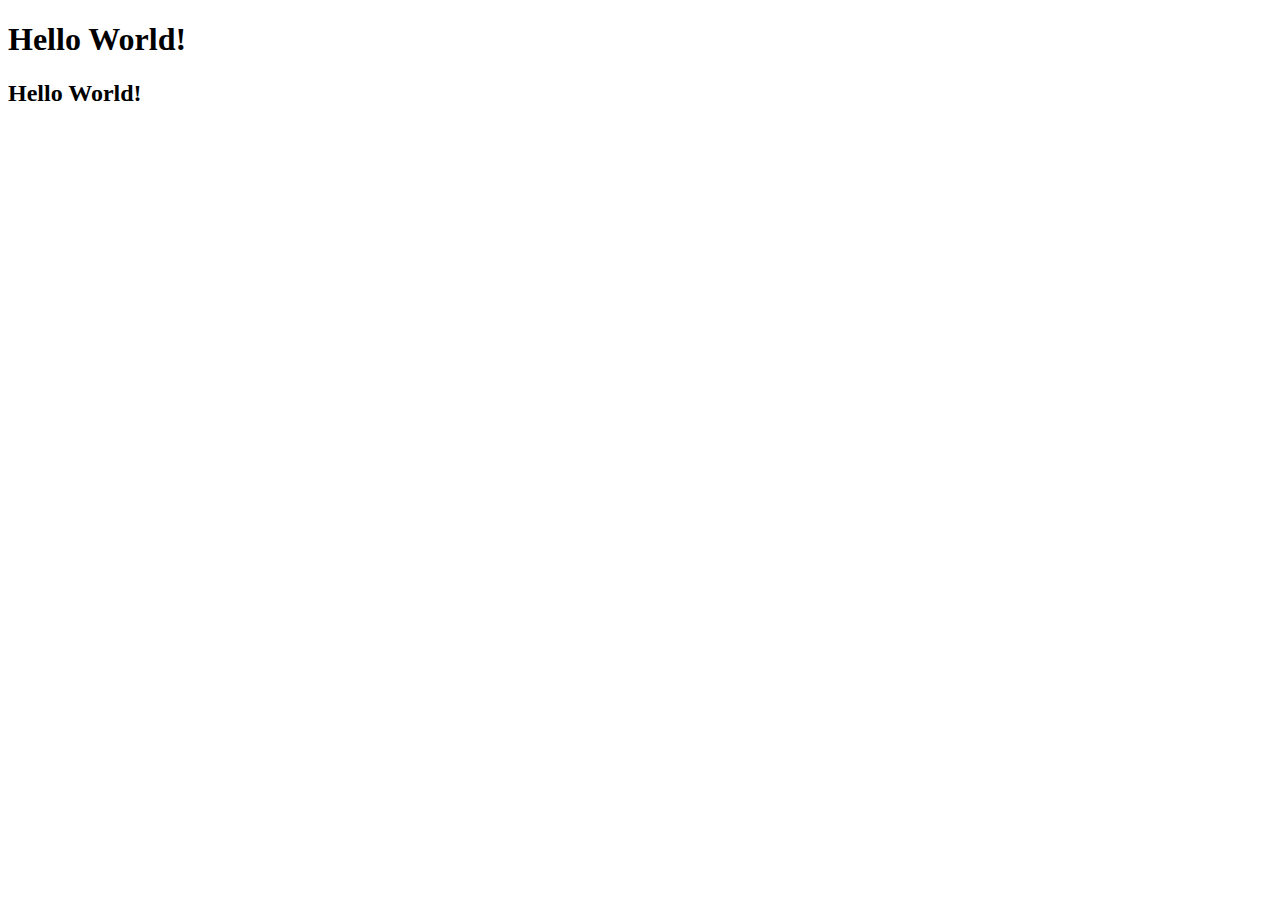
<file: frontend/index.html>
<!DOCTYPE html>
<html lang="en">
<head>
    <meta charset="UTF-8">
    <meta name="viewport" content="width=device-width, initial-scale=1.0">
    <title>Hello World!</title>
</head>
<body>
    <h1>Hello World!</h1>
    <h2>Hello World!</h2>
</body>
</html>
</file>
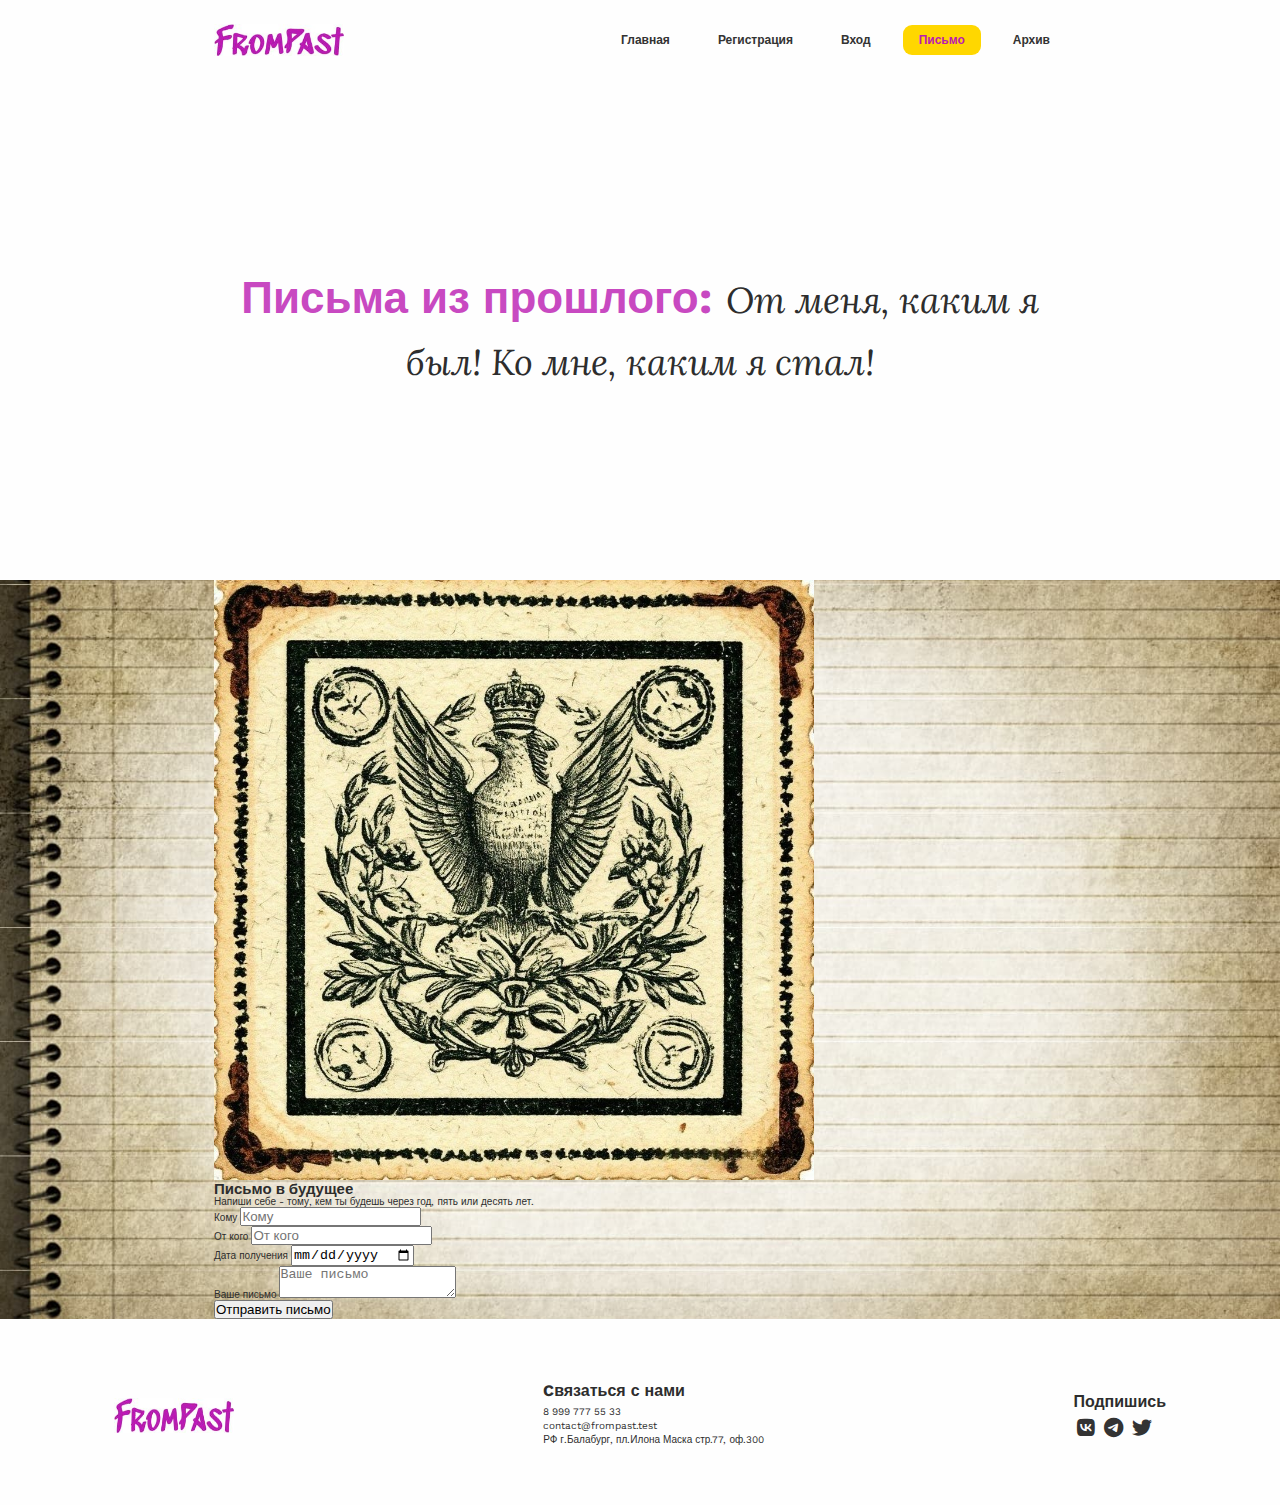
<file: frontend/letter.html>
<!DOCTYPE html>
<html lang="ru">
	<head>
		<meta charset="UTF-8" />
		<meta name="viewport" content="width=device-width, initial-scale=1.0" />
		<link rel="preconnect" href="https://fonts.googleapis.com" />
		<link rel="preconnect" href="https://fonts.gstatic.com" crossorigin />
		<link
			href="https://fonts.googleapis.com/css2?family=Work+Sans:ital,wght@0,100..900;1,100..900&display=swap"
			rel="stylesheet"
		/>
		<link rel="preconnect" href="https://fonts.googleapis.com" />
		<link rel="preconnect" href="https://fonts.gstatic.com" crossorigin />
		<link
			href="https://fonts.googleapis.com/css2?family=Lato:ital,wght@0,100;0,300;0,400;0,700;0,900;1,100;1,300;1,400;1,700;1,900&display=swap"
			rel="stylesheet"
		/>
		<link rel="preconnect" href="https://fonts.googleapis.com" />
		<link rel="preconnect" href="https://fonts.gstatic.com" crossorigin />
		<link
			href="https://fonts.googleapis.com/css2?family=Lora:ital,wght@0,400..700;1,400..700&display=swap"
			rel="stylesheet"
		/>
		<link
			rel="stylesheet"
			href="https://cdnjs.cloudflare.com/ajax/libs/font-awesome/6.7.2/css/all.min.css"
			integrity="sha512-Evv84Mr4kqVGRNSgIGL/F/aIDqQb7xQ2vcrdIwxfjThSH8CSR7PBEakCr51Ck+w+/U6swU2Im1vVX0SVk9ABhg=="
			crossorigin="anonymous"
			referrerpolicy="no-referrer"
		/>
		<link rel="icon" href="/frontend/images/favicon-32x32.png" />
		<link rel="stylesheet" href="/frontend/css/styles.css" />
		<title>FromPast</title>
	</head>
	<body>
		<header class="header">
			<div class="container container-sm header-flex">
				<img src="/frontend/images/logo.png" alt="" class="logo" />
				<ul class="main-menu">
					<li><a href="index.html">Главная</a></li>
					<li><a href="registration.html">Регистрация</a></li>
					<li><a href="signin.html">Вход</a></li>
					<li><a class="current" href="letter.html">Письмо</a></li>
					<li><a href="#">Архив</a></li>
				</ul>
			</div>
		</header>

		<section class="hero">
			<div class="container container-sm">
				<h2>
					Письма из прошлого:
					<span class="primary"
						>От меня, каким я был! Ко мне, каким я стал!
					</span>
				</h2>
			</div>
		</section>

		<section class="letter">
			<div class="container container-sm">
				<img
					src="/frontend/images/марка.jpg"
					alt="Угловой элемент почтовая марка"
					class="corner-image"
				/>
				<h2 class="letter-heading">Письмо в будущее</h2>
				<p>Напиши себе - тому, кем ты будешь через год, пять или десять лет.</p>
				<form>
					<div class="form-letter">
						<label class="visually-hidden" for="letter-label-to">Кому</label>
						<input
							type="text"
							id="letter-label-to"
							name="letter-label-to"
							placeholder="Кому"
						/>
						<div class="form-letter">
							<label class="visually-hidden" for="letter-label-from"
								>От кого</label
							>
							<input
								type="text"
								id="letter-label-from"
								name="letter-label-from"
								placeholder="От кого"
							/>
						</div>
					</div>
					<div class="form-date">
						<label for="futureDate">Дата получения</label>
						<input type="date" id="futureDate" name="futureDate" />
					</div>

					<div class="form-letter">
						<label class="visually-hidden" for="letterContent"
							>Ваше письмо</label
						>
						<textarea
							type="date"
							id="letterContent"
							name="letterContent"
							placeholder="Ваше письмо"
						></textarea>
					</div>
					<div class="form-letter">
						<button class="btn-letter" type="submit">Отправить письмо</button>
					</div>
				</form>
			</div>
		</section>

		<footer class="footer">
			<div class="container footer-flex">
				<img src="/frontend/images/logo.png" alt="" class="logo" />
				<div class="contact">
					<h4>Cвязаться с нами</h4>
					<ul>
						<li>8 999 777 55 33</li>
						<li>contact@frompast.test</li>
						<li>РФ г.Балабург, пл.Илона Маска стр.77, оф.300</li>
					</ul>
				</div>
				<div class="social">
					<h4>Подпишись</h4>
					<a href="#"><i class="fab fa-vk fa-2x"></i></a>
					<a href="#"><i class="fab fa-telegram fa-2x"></i></a>
					<a href="#"><i class="fab fa-twitter fa-2x"></i></a>
				</div>
			</div>
		</footer>
	</body>
</html>
</file>
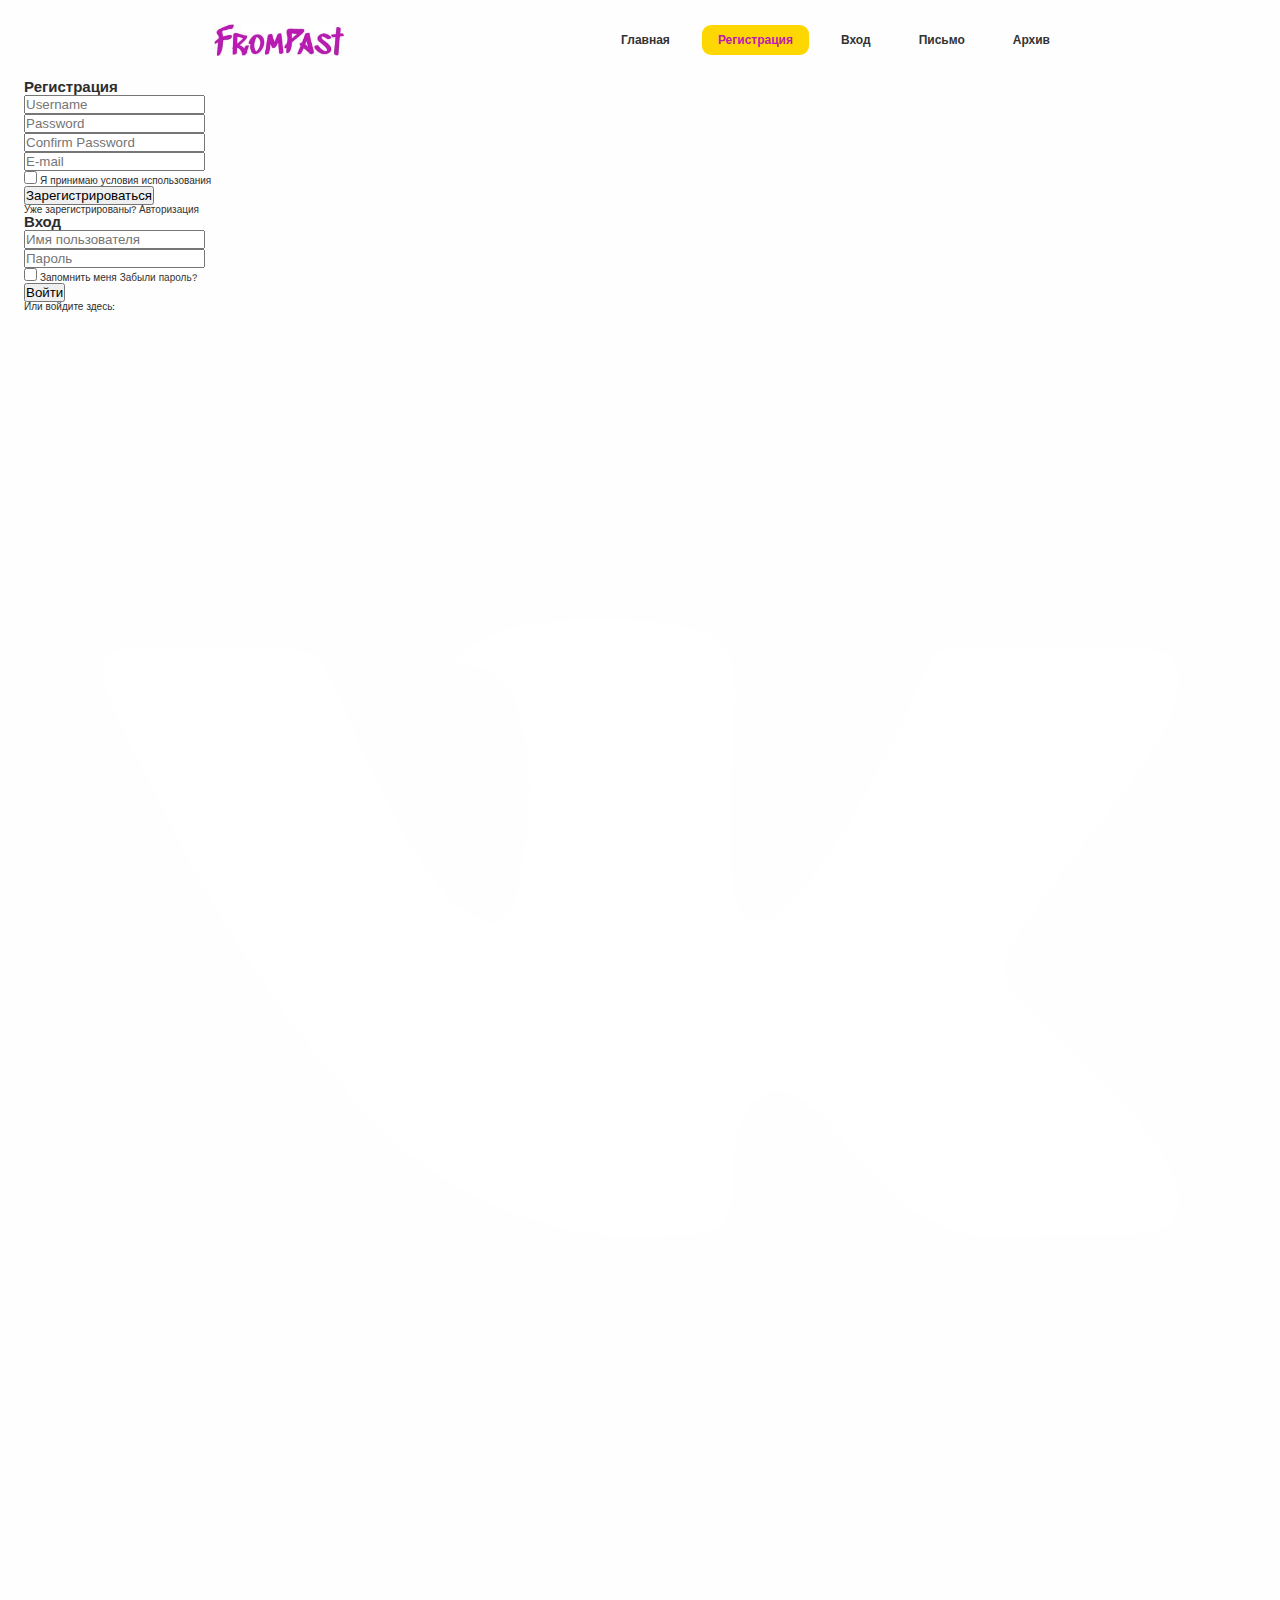
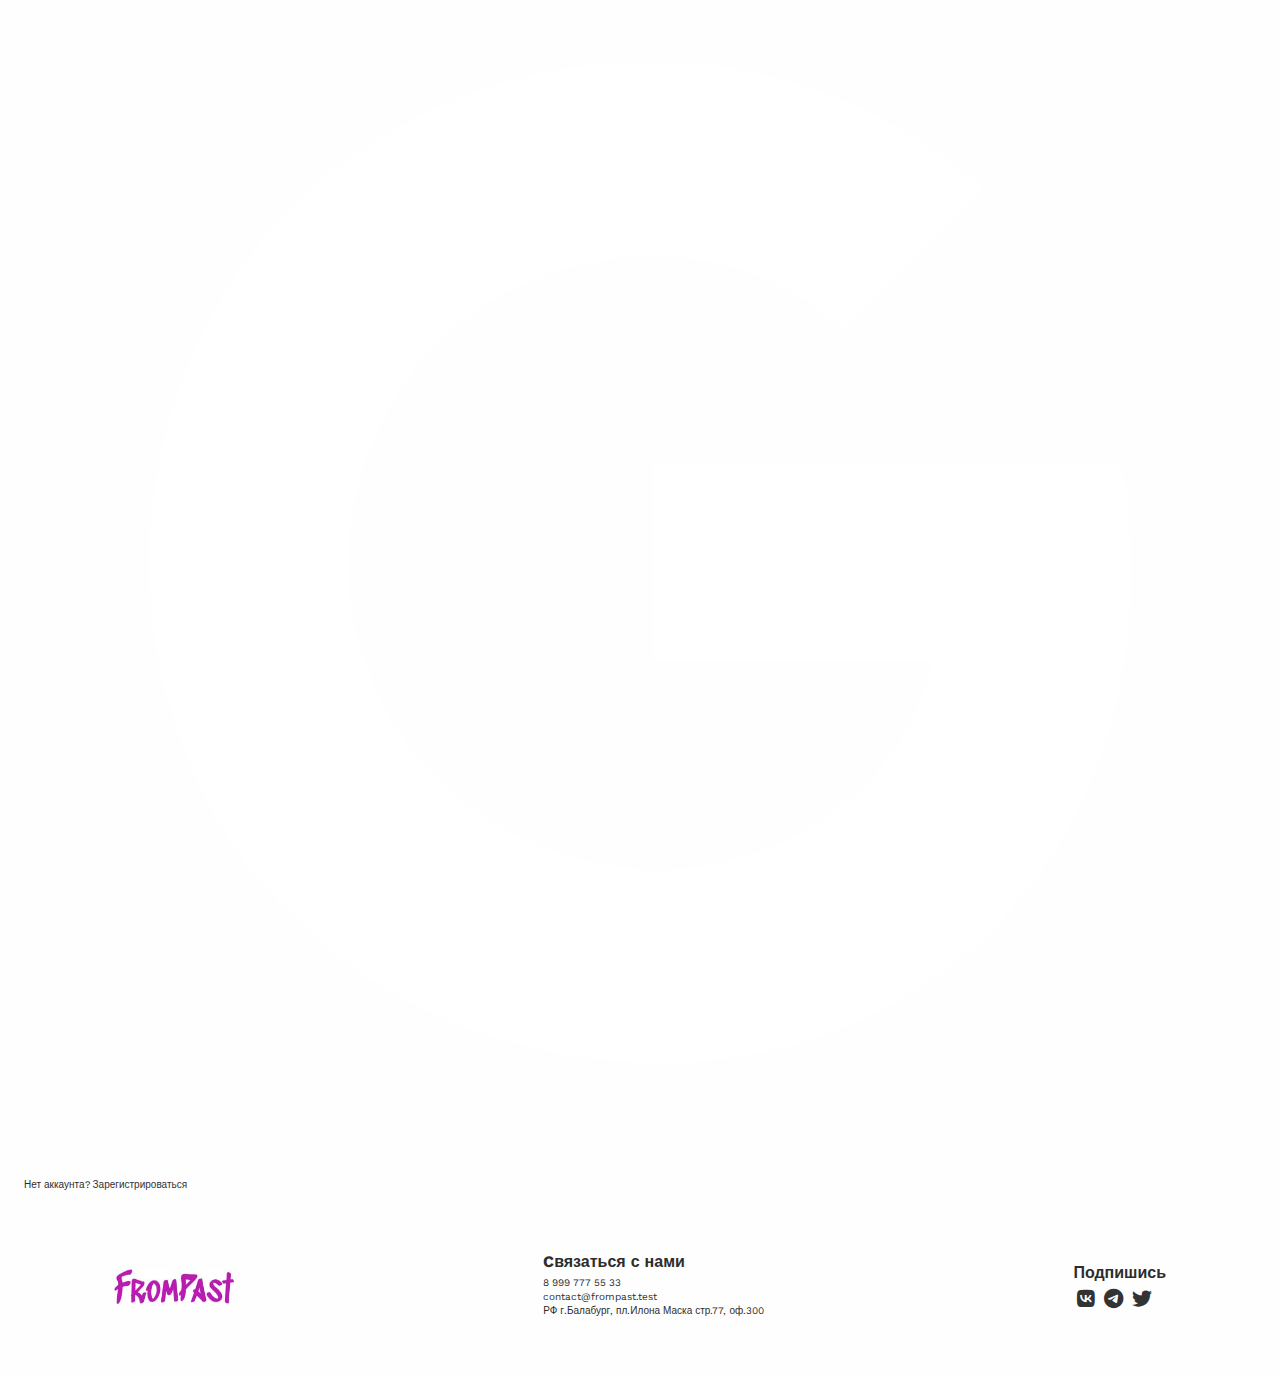
<file: frontend/registration.html>
<!DOCTYPE html>
<html lang="ru">
	<head>
		<meta charset="UTF-8" />
		<meta name="viewport" content="width=device-width, initial-scale=1.0" />
		<link rel="preconnect" href="https://fonts.googleapis.com" />
		<link rel="preconnect" href="https://fonts.gstatic.com" crossorigin />
		<link
			href="https://fonts.googleapis.com/css2?family=Work+Sans:ital,wght@0,100..900;1,100..900&display=swap"
			rel="stylesheet"
		/>
		<link rel="preconnect" href="https://fonts.googleapis.com" />
		<link rel="preconnect" href="https://fonts.gstatic.com" crossorigin />
		<link
			href="https://fonts.googleapis.com/css2?family=Lato:ital,wght@0,100;0,300;0,400;0,700;0,900;1,100;1,300;1,400;1,700;1,900&display=swap"
			rel="stylesheet"
		/>
		<link rel="preconnect" href="https://fonts.googleapis.com" />
		<link rel="preconnect" href="https://fonts.gstatic.com" crossorigin />
		<link
			href="https://fonts.googleapis.com/css2?family=Lora:ital,wght@0,400..700;1,400..700&display=swap"
			rel="stylesheet"
		/>
		<link
			rel="stylesheet"
			href="https://cdnjs.cloudflare.com/ajax/libs/font-awesome/6.7.2/css/all.min.css"
			integrity="sha512-Evv84Mr4kqVGRNSgIGL/F/aIDqQb7xQ2vcrdIwxfjThSH8CSR7PBEakCr51Ck+w+/U6swU2Im1vVX0SVk9ABhg=="
			crossorigin="anonymous"
			referrerpolicy="no-referrer"
		/>
		<link rel="icon" href="/frontend/images/favicon-32x32.png" />
		<link rel="stylesheet" href="/frontend/css/styles.css" />
		<title>FromPast</title>
	</head>
	<body>
		<header class="header">
			<div class="container container-sm header-flex">
				<img src="/frontend/images/logo.png" alt="" class="logo" />
				<ul class="main-menu">
					<li><a href="index.html">Главная</a></li>
					<li><a class="current" href="registration.html">Регистрация</a></li>
					<li><a href="#">Вход</a></li>
					<li><a href="#">Письмо</a></li>
					<li><a href="#">Архив</a></li>
				</ul>
			</div>
		</header>

		<section class="registration page-background backend-content">
			<div class="container container-lg form-flex">
				<div class="form-registration">
					<h2>Регистрация</h2>
					<form action="#" method="post">
						<div class="input-group">
							<label for="username"><i class="icon-user"></i></label>
							<input
								type="text"
								id="username"
								placeholder="Username"
								required
							/>
						</div>
						<div class="input-group">
							<label for="password"><i class="icon-lock"></i></label>
							<input
								type="password"
								id="password"
								placeholder="Password"
								required
							/>
						</div>
						<div class="input-group">
							<label for="confirm-password"><i class="icon-lock"></i></label>
							<input
								type="password"
								id="confirm-password"
								placeholder="Confirm Password"
								required
							/>
						</div>
						<div class="input-group">
							<label for="email"><i class="icon-envelope"></i></label>
							<input type="email" id="email" placeholder="E-mail" required />
						</div>
						<div class="checkbox-group">
							<input type="checkbox" id="terms" required />
							<label for="terms">Я принимаю условия использования</label>
						</div>
						<button type="submit" class="signup-btn">Зарегистрироваться</button>
						<p class="login-link">
							Уже зарегистрированы? <a href="#">Авторизация</a>
						</p>
					</form>
				</div>

				<div class="signin-form">
					<h2>Вход</h2>
					<form action="#" method="post">
						<div class="input-group">
							<label for="username"><i class="icon-user"></i></label>
							<input
								type="text"
								id="username"
								placeholder="Имя пользователя"
								required
							/>
						</div>
						<div class="input-group">
							<label for="password"><i class="icon-lock"></i></label>
							<input
								type="password"
								id="password"
								placeholder="Пароль"
								required
							/>
						</div>

						<div class="checkbox-group">
							<input type="checkbox" id="remember-me" />
							<label for="remember-me">Запомнить меня</label>
							<a href="#" class="forgot-password">Забыли пароль?</a>
						</div>
						<button type="submit" class="signup-btn">Войти</button>
					</form>
					<div class="social-login">
						<p>Или войдите здесь:</p>
						<div class="social-buttons">
							<a href="#"
								><img
									class="social-icon social-icon_vk"
									src="/frontend/images/_ionicons_svg_logo-vk.svg"
									alt="VK"
							/></a>
							<a href="#"
								><img
									class="social-icon social-icon_gg"
									src="/frontend/images/_ionicons_svg_logo-google.svg"
									alt="Google"
							/></a>
						</div>
						<p>Нет аккаунта? <a href="#">Зарегистрироваться</a></p>
					</div>
				</div>
			</div>
		</section>

		<footer class="footer">
			<div class="container footer-flex">
				<img src="/frontend/images/logo.png" alt="" class="logo" />
				<div class="contact">
					<h4>Cвязаться с нами</h4>
					<ul>
						<li>8 999 777 55 33</li>
						<li>contact@frompast.test</li>
						<li>РФ г.Балабург, пл.Илона Маска стр.77, оф.300</li>
					</ul>
				</div>
				<div class="social">
					<h4>Подпишись</h4>
					<a href="#"><i class="fab fa-vk fa-2x"></i></a>
					<a href="#"><i class="fab fa-telegram fa-2x"></i></a>
					<a href="#"><i class="fab fa-twitter fa-2x"></i></a>
				</div>
			</div>
		</footer>
	</body>
</html>
</file>
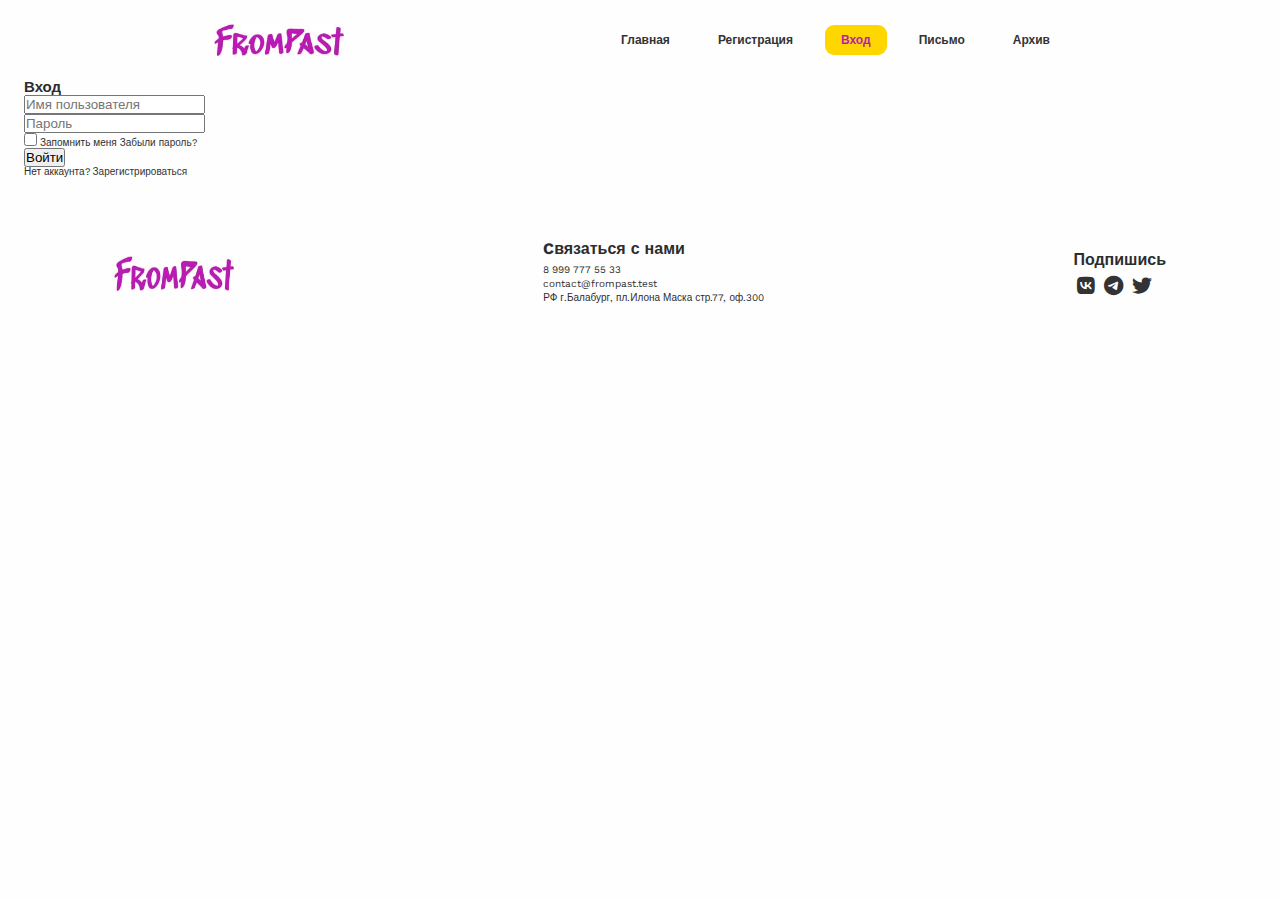
<file: frontend/signin.html>
<!DOCTYPE html>
<html lang="ru">
	<head>
		<meta charset="UTF-8" />
		<meta name="viewport" content="width=device-width, initial-scale=1.0" />
		<link rel="preconnect" href="https://fonts.googleapis.com" />
		<link rel="preconnect" href="https://fonts.gstatic.com" crossorigin />
		<link
			href="https://fonts.googleapis.com/css2?family=Work+Sans:ital,wght@0,100..900;1,100..900&display=swap"
			rel="stylesheet"
		/>
		<link rel="preconnect" href="https://fonts.googleapis.com" />
		<link rel="preconnect" href="https://fonts.gstatic.com" crossorigin />
		<link
			href="https://fonts.googleapis.com/css2?family=Lato:ital,wght@0,100;0,300;0,400;0,700;0,900;1,100;1,300;1,400;1,700;1,900&display=swap"
			rel="stylesheet"
		/>
		<link rel="preconnect" href="https://fonts.googleapis.com" />
		<link rel="preconnect" href="https://fonts.gstatic.com" crossorigin />
		<link
			href="https://fonts.googleapis.com/css2?family=Lora:ital,wght@0,400..700;1,400..700&display=swap"
			rel="stylesheet"
		/>
		<link
			rel="stylesheet"
			href="https://cdnjs.cloudflare.com/ajax/libs/font-awesome/6.7.2/css/all.min.css"
			integrity="sha512-Evv84Mr4kqVGRNSgIGL/F/aIDqQb7xQ2vcrdIwxfjThSH8CSR7PBEakCr51Ck+w+/U6swU2Im1vVX0SVk9ABhg=="
			crossorigin="anonymous"
			referrerpolicy="no-referrer"
		/>
		<link rel="icon" href="/frontend/images/favicon-32x32.png" />
		<link rel="stylesheet" href="/frontend/css/styles.css" />
		<title>FromPast</title>
	</head>
	<body>
		<header class="header">
			<div class="container container-sm header-flex">
				<img src="/frontend/images/logo.png" alt="" class="logo" />
				<ul class="main-menu">
					<li><a href="index.html">Главная</a></li>
					<li><a href="registration.html">Регистрация</a></li>
					<li><a class="current" href="signin.html">Вход</a></li>
					<li><a href="letter.html">Письмо</a></li>
					<li><a href="#">Архив</a></li>
				</ul>
			</div>
		</header>

		<section class="registration page-background backend-content">
			<div class="signin-form container container-lg">
				<h2>Вход</h2>
				<form action="#" method="post">
					<div class="input-group">
						<label for="username"><i class="icon-user"></i></label>
						<input
							type="text"
							id="username"
							placeholder="Имя пользователя"
							required
						/>
					</div>
					<div class="input-group">
						<label for="password"><i class="icon-lock"></i></label>
						<input
							type="password"
							id="password"
							placeholder="Пароль"
							required
						/>
					</div>

					<div class="checkbox-group">
						<input type="checkbox" id="remember-me" />
						<label for="remember-me">Запомнить меня</label>
						<a href="#" class="forgot-password">Забыли пароль?</a>
					</div>
					<button type="submit" class="signup-btn">Войти</button>
				</form>

				<p>Нет аккаунта? <a href="#">Зарегистрироваться</a></p>
			</div>
		</section>

		<footer class="footer">
			<div class="container footer-flex">
				<img src="/frontend/images/logo.png" alt="" class="logo" />
				<div class="contact">
					<h4>Cвязаться с нами</h4>
					<ul>
						<li>8 999 777 55 33</li>
						<li>contact@frompast.test</li>
						<li>РФ г.Балабург, пл.Илона Маска стр.77, оф.300</li>
					</ul>
				</div>
				<div class="social">
					<h4>Подпишись</h4>
					<a href="#"><i class="fab fa-vk fa-2x"></i></a>
					<a href="#"><i class="fab fa-telegram fa-2x"></i></a>
					<a href="#"><i class="fab fa-twitter fa-2x"></i></a>
				</div>
			</div>
		</footer>
	</body>
</html>
</file>
<file: frontend/css/styles.css>
/* --- 01 TYPOGRAPHY SYSTEM

  
 /*- Font sizes system(px)

10 / 12 / 14 / 16 / 18 / 20 / 24 / 30 / 36 / 44 / 52 / 62 / 74 / 86 / 98

  
 - Font weights
Default: 400

 Medium:500

Semi-bold:600

 Bold:700

  
  

 - Line heights

 Default: 1

 Small: 1.05

 Paragraph default: 1.6

 Medium: 1.2

  

 - Letter-spacing

 -0.5px

 0.75px;

  

  
 --- 02 COLORS

  
 - Primary: #ba1bb2

- Tints: 

 - Shades:

- Accents:

 - Greys: #2d2d2d
 #333

  

 - SHADOWS


Default: 9px

 WHITESPACE

  - Spacing System (px)

 2 / 4 / 8 / 12 / 16 / 24 / 32 / 48 / 64 / 80 / 96 / 128

   */

/* BASIC SETTINGS
	 ================= */

* {
	padding: 0;
	margin: 0;
	box-sizing: border-box;
}

html {
	font-size: 62.5%;
}

body {
	font-family: 'Work Sans', sans-serif;
	line-height: 1;
	font-weight: 400;
	color: #2d2d2d;
	background-color: #fefefe;
}

a {
	text-decoration: none;
	color: #333;
}

ul {
	list-style: none;
}

img {
	max-width: 100%;
}

/* CONTAINER
============ */

.container {
	max-width: 110rem;
	margin: 0 auto;
	padding: 0 2.4rem;
}

.container-lg {
	max-width: 140rem;
}

.container-sm {
	max-width: 90rem;
}

/* HEADER
========= */

.header {
	margin: 2.4rem auto;
}

.header .logo {
	width: 13rem;
}

.header .header-flex {
	display: flex;
	justify-content: space-between;
	align-items: center;
}

.header .main-menu {
	display: flex;
	gap: 1.6rem;
}

.header .main-menu a {
	padding: 0.8rem 1.6rem;
	font-size: 1.2rem;
	font-weight: 600;
}

.header .main-menu a:hover {
	background: #ffd700;
	color: #ba1bb2;
	border-radius: 9px;
}

.current {
	background: #ffd700;
	color: #ba1bb2;
	font-weight: 600;
	border-radius: 9px;
}

/* HERO
======= */

.hero {
	height: 50rem;
	display: flex;
	justify-content: center;
	align-items: center;
	text-align: center;
}

.hero h2 {
	font-size: 4.4rem;
	line-height: 1.4;
	font-weight: 700;
	color: #c849c1;
}

.primary {
	font-family: 'Lora', serif;
	font-size: 3.6rem;
	font-style: italic;
	color: #2d2d2d;
	font-weight: normal;
}

/* PRESENTATION
=============== */

.presentation {
	height: 50rem;
	background-image: linear-gradient(
			to bottom,
			rgba(161, 8, 167, 0.6),
			rgba(161, 8, 167, 0.8)
		),
		url('/frontend/images/code.jpg');
	background-repeat: no-repeat, no-repeat;
	background-position: center center, center center;
	background-size: cover, cover;

	display: flex;
	justify-content: center;
	align-items: center;
	text-align: center;
}

.presentation h2 {
	font-family: 'Lato', sans-serif;
	font-size: 6.2rem;
	font-weight: 900;
	line-height: 1.6;
	text-transform: uppercase;
	color: #ffd700;
}

.presentation h3 {
	font-size: 2rem;
	color: #fff;
	text-transform: uppercase;
	margin-bottom: 3.2rem;
}

.presentation p {
	font-size: 1.6rem;
	color: #fff;
	margin-bottom: 2.4rem;
}

.presentation strong {
	color: #ffd700;
}

/* LETTER
--------- */

.letter {
    background: url(/frontend/images/bc-letter.jpg) no-repeat center center / cover;
		
}


/* FOOTER
========= */

.footer {
	padding: 3.2rem 2.4rem;
	margin-top: 3.2rem;
	margin-bottom: 2.4rem;
}

.footer .footer-flex {
	display: flex;
	justify-content: space-between;
	align-items: center;
}

.footer img {
	width: 12rem;
	height: 3.5rem;
}

.footer h4 {
	font-size: 1.6rem;
	margin-bottom: 0.8rem;
}

.footer a {
	margin: 0.32rem;
}

.footer li {
	margin-bottom: 0.4rem;
}

/* MEDIA QUERIES 768px
================ */

@media (max-width: 48em) {
	.header .header-flex,
	.footer .footer-flex {
		flex-direction: column;
		gap: 2.4rem;
	}

	.hero {
		height: 30rem;
	}

	.hero h2 {
		font-size: 3.6rem;
	}

	.primary {
		font-size: 3rem;
	}

	.presentation h2 {
		font-size: 3.6rem;
	}

	.presentation h3 {
		font-size: 1.8rem;
	}

	.presentation p {
		font-size: 1.2rem;
	}

	.footer .footer-flex {
		text-align: center;
	}
}
</file>
